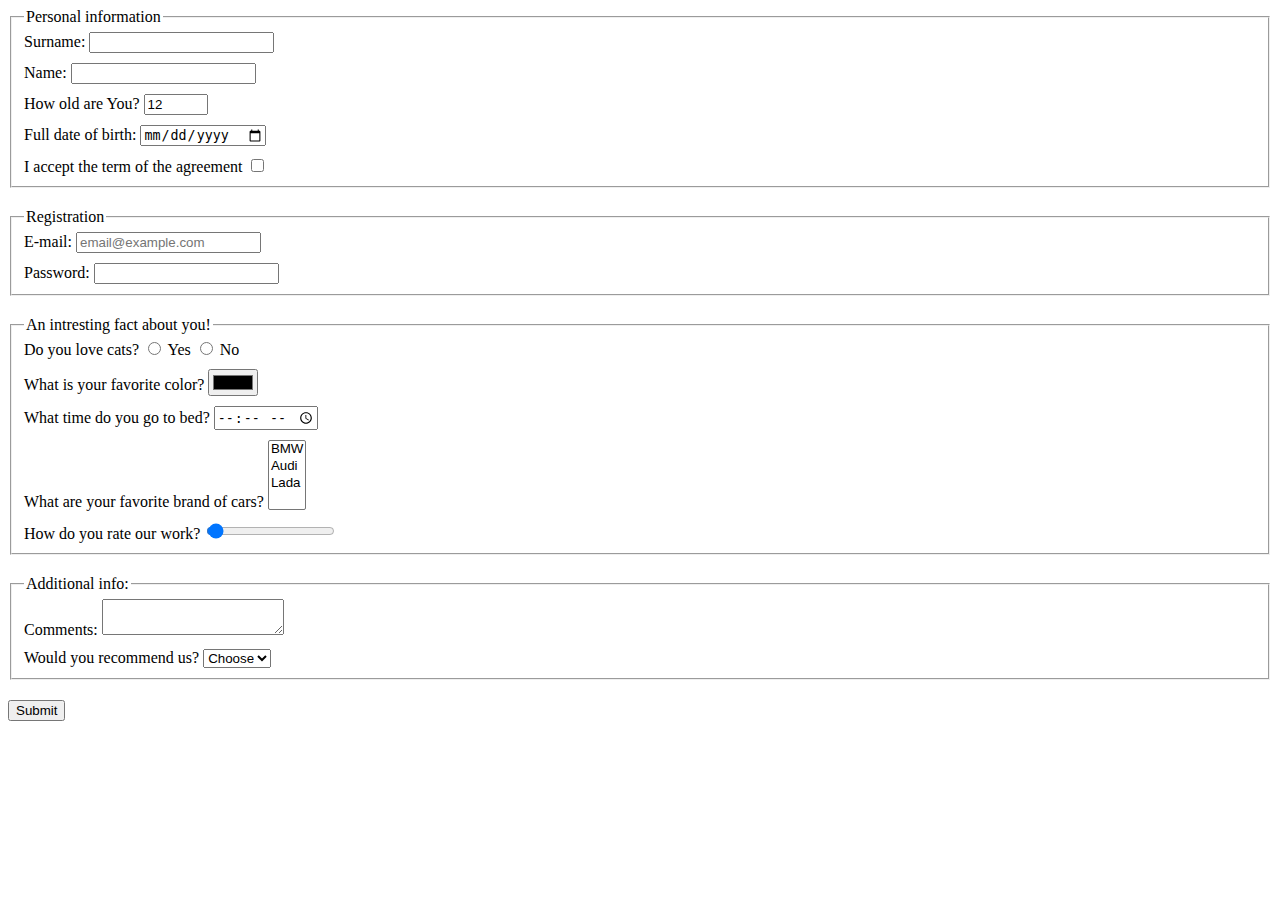
<file: index.html>
<!doctype html><html lang="en"><head><meta charset="UTF-8"><meta name="viewport" content="width=device-width, user-scalable=no, initial-scale=1.0, maximum-scale=1.0, minimum-scale=1.0"><meta http-equiv="X-UA-Compatible" content="ie=edge"><title>HTML Form</title><link rel="stylesheet" href="style.6496d1f8.css"></head><body> <form action="https://mate-academy-form-lesson.herokuapp.com/create-application" method="POST"> <fieldset> <legend>Personal information</legend> <lable class="lable" for="surname"> Surname: <input type="text" id="surname" name="surname" required> </lable> <lable class="lable" for="name"> Name: <input type="text" id="name" name="name" required> </lable> <lable class="lable" for="age"> How old are You? <input type="number" id="age" value="12" min="1" max="100" name="age" required> </lable> <lable class="lable" for="birth"> Full date of birth: <input type="date" name="birth" id="birth" required> </lable> <lable class="lable" for="accept"> I accept the term of the agreement <input type="checkbox" name="accept" id="accept" required> </lable> </fieldset> <fieldset> <legend>Registration</legend> <lable class="lable" for="email"> E-mail: <input type="email" name="email" id="email" placeholder="email@example.com" required> </lable> <lable class="lable" for="password"> Password: <input type="password" name="password" id="password" minlength="5" maxlength="25" required> </lable> </fieldset> <fieldset> <legend>An intresting fact about you!</legend> <div class="lable"> Do you love cats? <lable for="yes"> <input type="radio" name="like-cats" id="yes" value="yes"> Yes </lable> <lable for="no"> <input type="radio" name="like-cats" id="no" value="no"> No </lable> </div> <label class="lable" for="color"> What is your favorite color? <input type="color" name="color" id="color"> </label> <label class="lable" for="time"> What time do you go to bed? <input type="time" id="time" name="time"> </label> <label class="lable" for="favorite-car"> What are your favorite brand of cars? <select name="cars" id="favorite-car" size="4" multiple> <option value="bmw">BMW</option> <option value="audi">Audi</option> <option value="lada">Lada</option> </select> </label> <label class="lable" for="rate"> How do you rate our work? <input type="range" id="rate" name="rate" value="1"> </label> </fieldset> <fieldset> <legend>Additional info:</legend> <label class="lable" for="comments"> Comments: <textarea name="comments" id="comments">
          </textarea> </label> <label class="lable" for="recommend"> Would you recommend us? <select name="recommend" id="recommend"> <option value="Choose" selected disabled> Choose </option> <option value="yes">yes</option> <option value="no">no</option> </select> </label> </fieldset> <button class="submit-button" type="submit" onsubmit="onSubmit()"> Submit </button> </form> <script type="text/javascript" src="main.5883b77c.js"></script> </body></html>
</file>
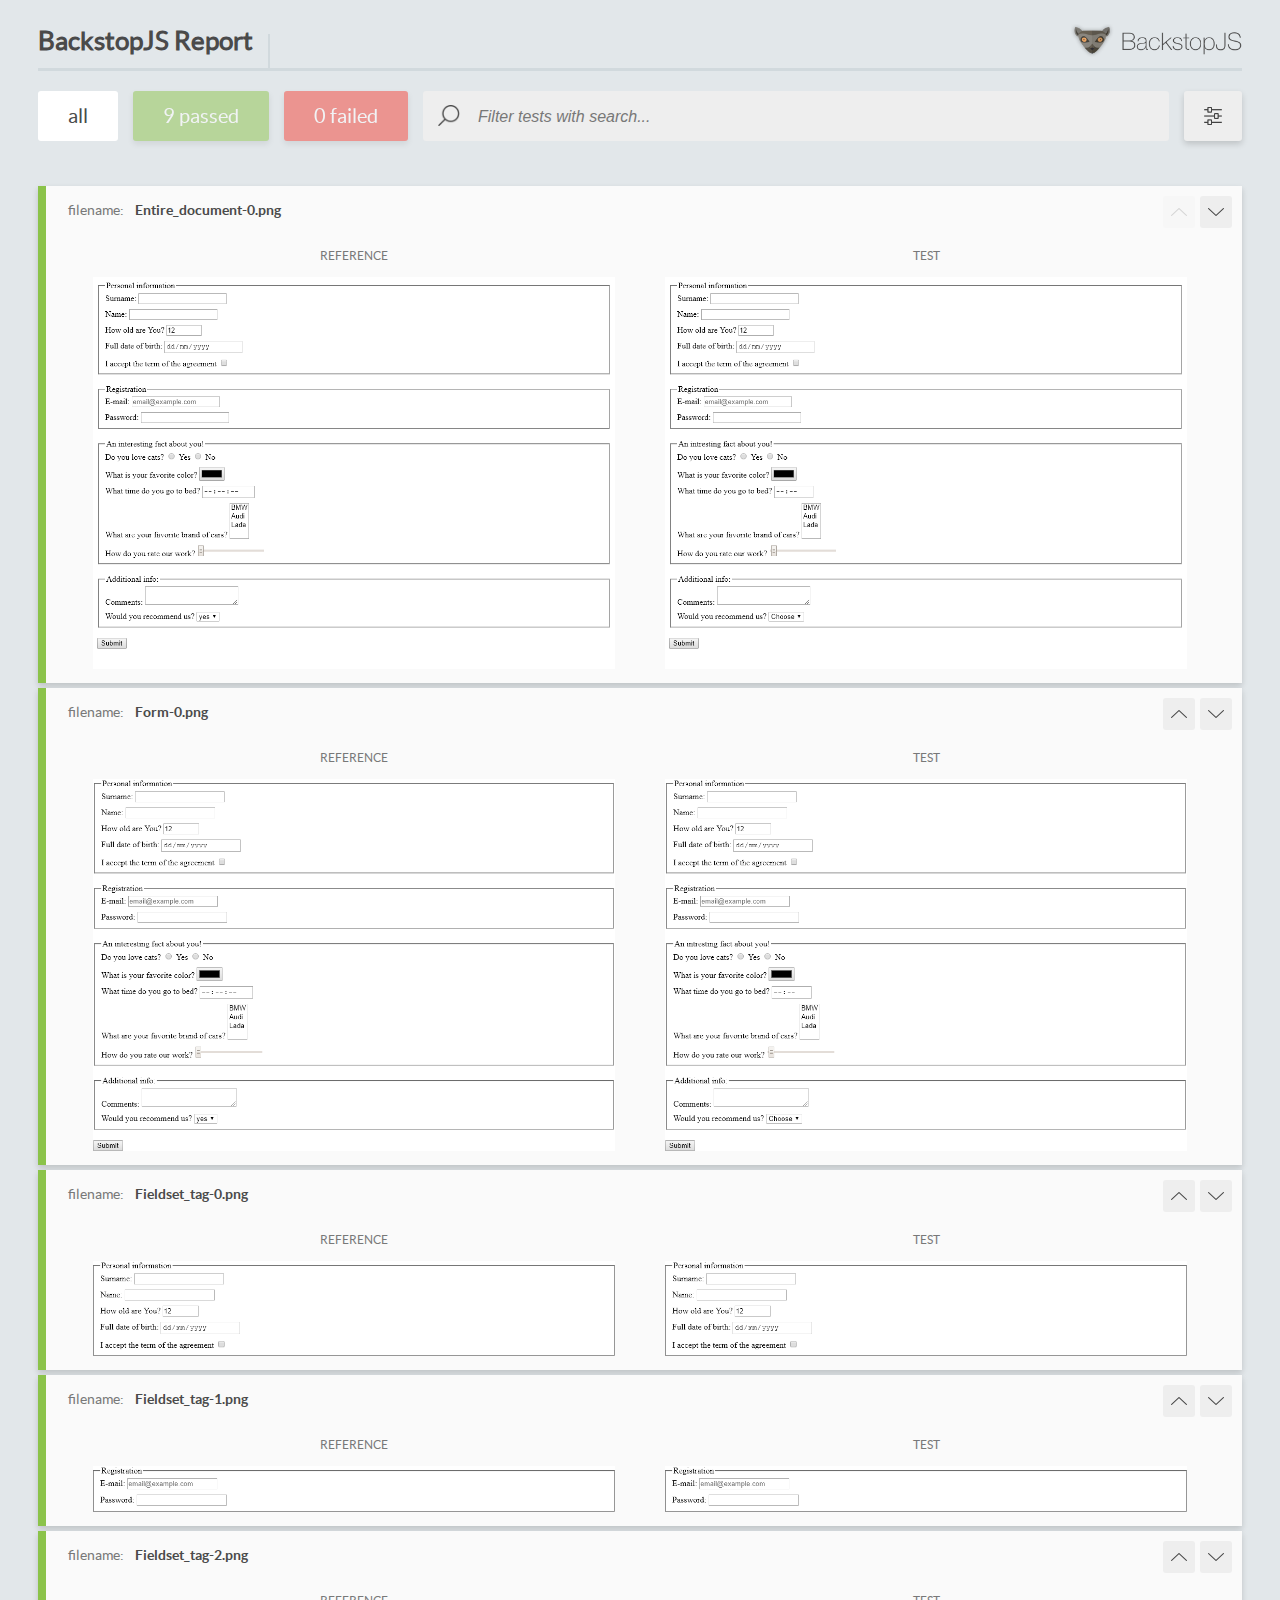
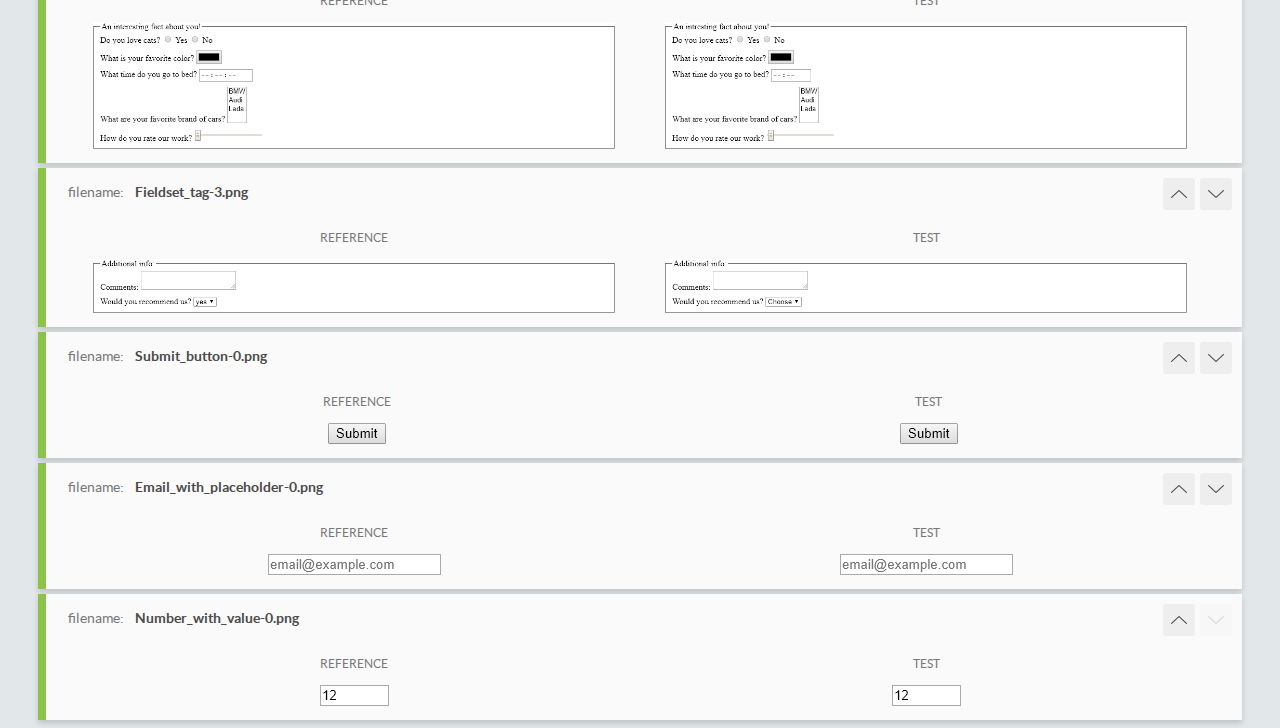
<file: report/html_report/index.html>
<!DOCTYPE html>
<html>
  <head>
    <meta charset="utf-8">
    <title>BackstopJS Report</title>

    <style>
      @font-face {
          font-family: 'latoregular';
          src: url('./assets/fonts/lato-regular-webfont.woff2') format('woff2'),
              url('./assets/fonts/lato-regular-webfont.woff') format('woff');
          font-weight: 400;
          font-style: normal;
      }
      @font-face {
          font-family: 'latobold';
          src: url('./assets/fonts/lato-bold-webfont.woff2') format('woff2'),
              url('./assets/fonts/lato-bold-webfont.woff') format('woff');
          font-weight: 700;
          font-style: normal;
      }

      .ReactModal__Body--open {
          overflow: hidden;
      }
      .ReactModal__Body--open .header {
        display: none;
      }

    </style>
  </head>
  <body style="background-color: #E2E7EA">
    <div id="root">

    </div>
    <script type="text/javascript">
      function report (report) { // eslint-disable-line no-unused-vars
        window.tests = report;
      }
    </script>
    <script type="text/javascript" src="config.js"></script>
    <script type="text/javascript" src="index_bundle.js"></script>
  </body>
</html>
</file>
<file: style.6496d1f8.css>
fieldset{margin-bottom:20px}.lable{display:block;margin-bottom:10px}.lable:last-child{margin-bottom:0}
/*# sourceMappingURL=style.6496d1f8.css.map */
</file>
